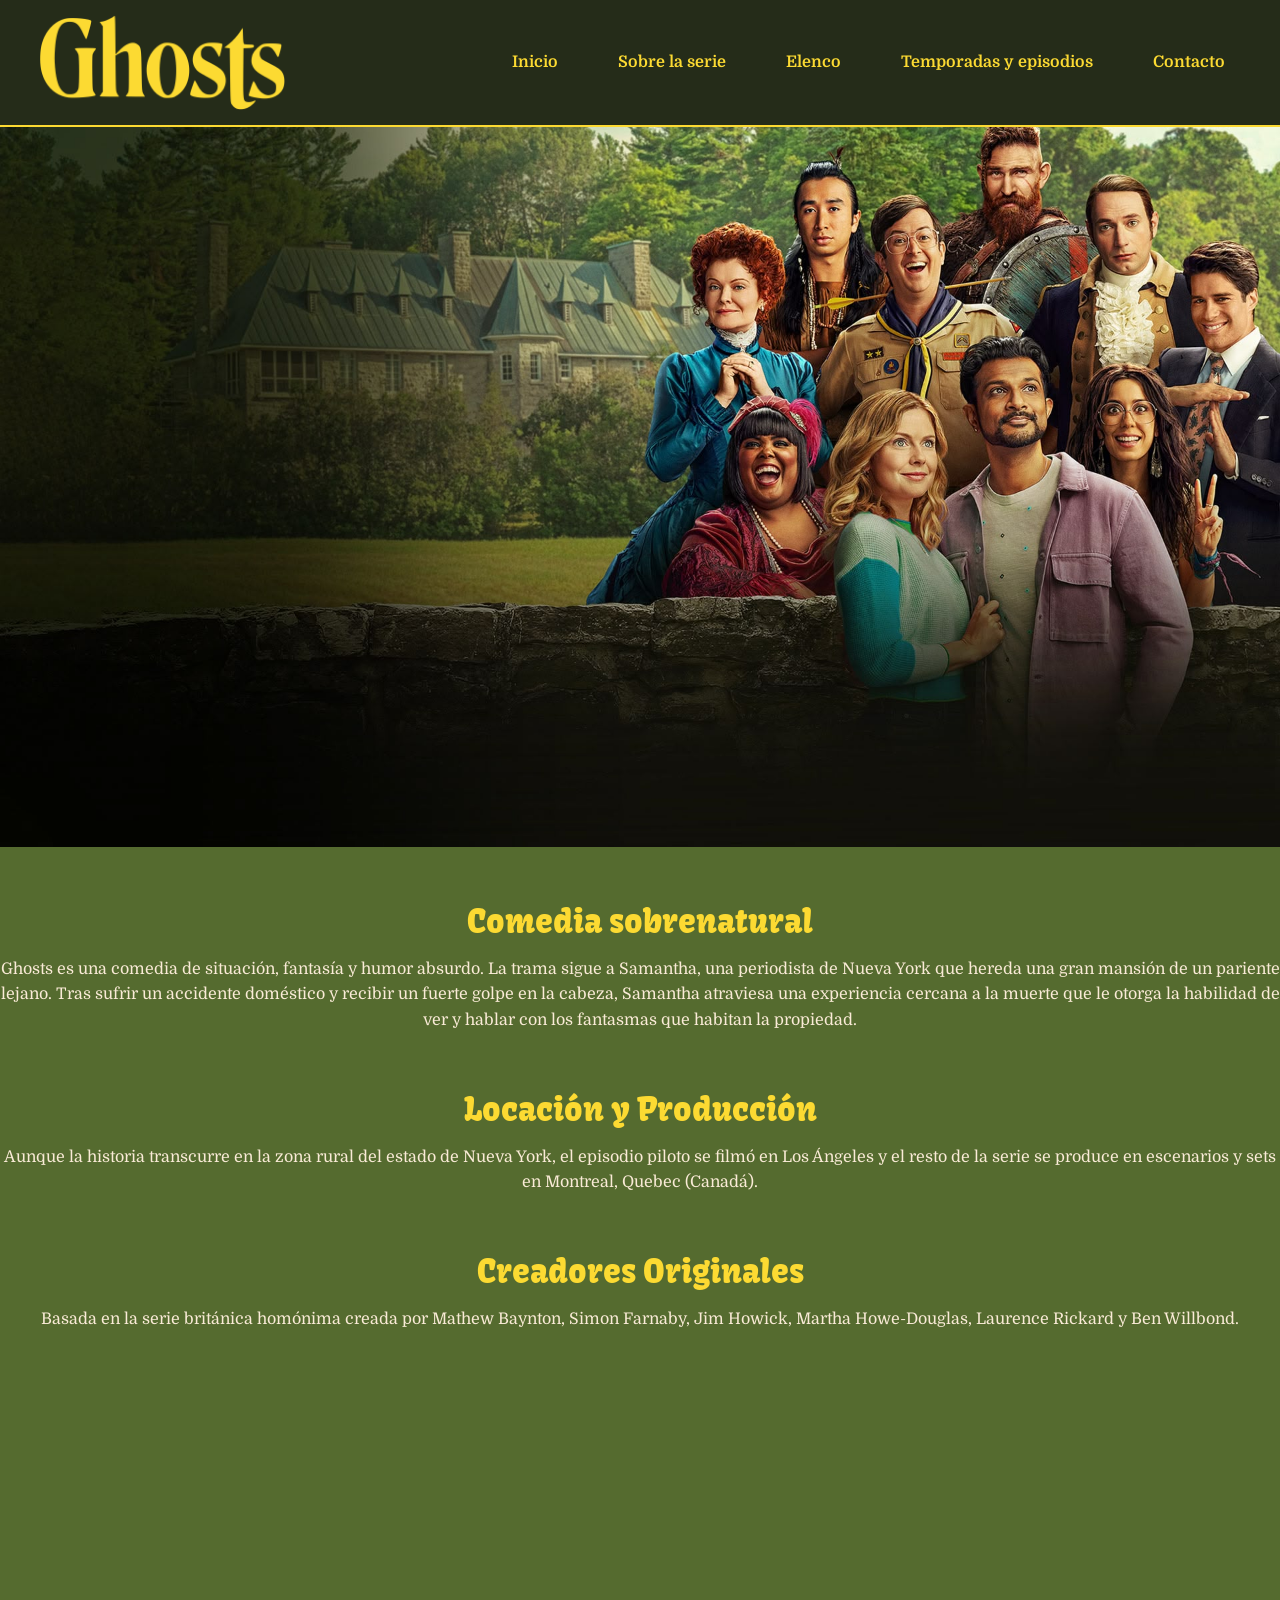
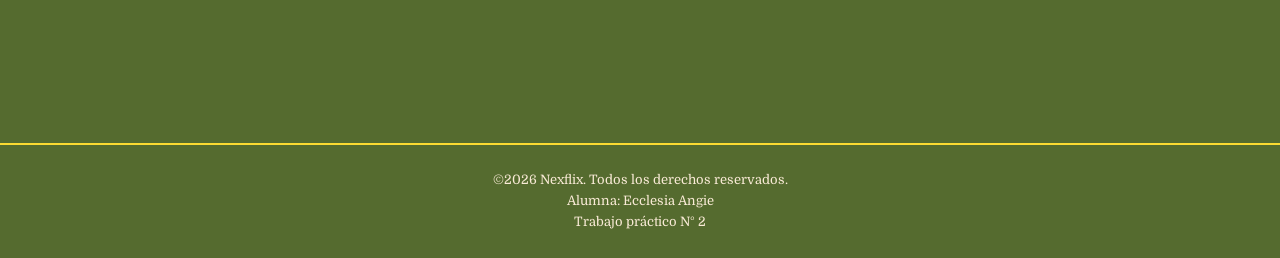
<file: index.html>
<!DOCTYPE html>
<html lang="es">
<head>
    <link rel="stylesheet" href="css/global.css ">
    <link rel="stylesheet" href="css/home.css ">
    
    <meta charset="UTF-8">
    <meta name="viewport" content="width=device-width, initial-scale=1.0">
    <title>inicio</title>
   
   <link rel="preconnect" href="https://fonts.googleapis.com">
    <link rel="preconnect" href="https://fonts.gstatic.com" crossorigin>
    <link href="https://fonts.googleapis.com/css2?family=Kavoon&display=swap" rel="stylesheet">

    <link rel="preconnect" href="https://fonts.googleapis.com">
<link rel="preconnect" href="https://fonts.gstatic.com" crossorigin>
<link href="https://fonts.googleapis.com/css2?family=Domine:wght@400..700&display=swap" rel="stylesheet">

<link rel="shortcut icon" href="Img/FAVICON.jpg.webp" type="image/x-icon"> 
</head>
<body>
    <header>
        <a href="index.html">
            <img src="Img/logo.svg.webp" alt="logo.svg.webp">
        </a>

        <nav>
            <ul>
                <li>
                    <a href="index.html">Inicio</a>
                </li>
                <li>
                    <a href="Sobre.html">Sobre la serie</a>
                </li>
                <li>
                    <a href="Elenco.html">Elenco</a>
                </li>
                <li>
                    <a href="Temporadas.html">Temporadas y episodios</a>
                </li>
                <li>
                    <a href="Contacto.html">Contacto</a>
                </li>
            </ul>
        </nav>
    </header>
    <main>
        <section class="hero">
            <img src="Img/banner..jpeg" alt="banner.jpg">
            <h1>Comedia sobrenatural</h1>
            <div class="textoHero">

                <p>Ghosts es una comedia de situación, fantasía y humor absurdo. La trama sigue a Samantha, una periodista de Nueva York que hereda una gran mansión de un pariente lejano. Tras sufrir un accidente doméstico y recibir un fuerte golpe en la cabeza, Samantha atraviesa una experiencia cercana a la muerte que le otorga la habilidad de ver y hablar con los fantasmas que habitan la propiedad.</p>
            
            </div>
        </section>
        <section class="hero"> 
            <h1>Locación y Producción</h1>
                <p>Aunque la historia transcurre en la zona rural del estado de Nueva York, el episodio piloto se filmó en Los Ángeles y el resto de la serie se produce en escenarios y sets en Montreal, Quebec (Canadá).</p>
        </section>
        <section class="hero">
            <h1>Creadores Originales</h1>
                <p>Basada en la serie británica homónima creada por Mathew Baynton, Simon Farnaby, Jim Howick, Martha Howe-Douglas, Laurence Rickard y Ben Willbond.</p>
        </section>
        <section class="momentos">
            
        <section class="playlist">
            <iframe data-testid="embed-iframe" style="border-radius:12px" src="https://open.spotify.com/embed/playlist/7wEmGGmv3jg2FfJH9bBnJ1?utm_source=generator&theme=0&si=309b22842cd5422a" width="100%" height="352" frameBorder="0" allowfullscreen="" allow="autoplay; clipboard-write; encrypted-media; fullscreen; picture-in-picture" loading="lazy"></iframe>
        </section>
        
    </main>
    <footer>
        <p>&copy;2026 Nexflix. Todos los derechos reservados.</p>
        <p>Alumna: Ecclesia Angie</p>
        <P>Trabajo práctico N° 2</P>
    </footer>
    
</body>
</html>
</file>
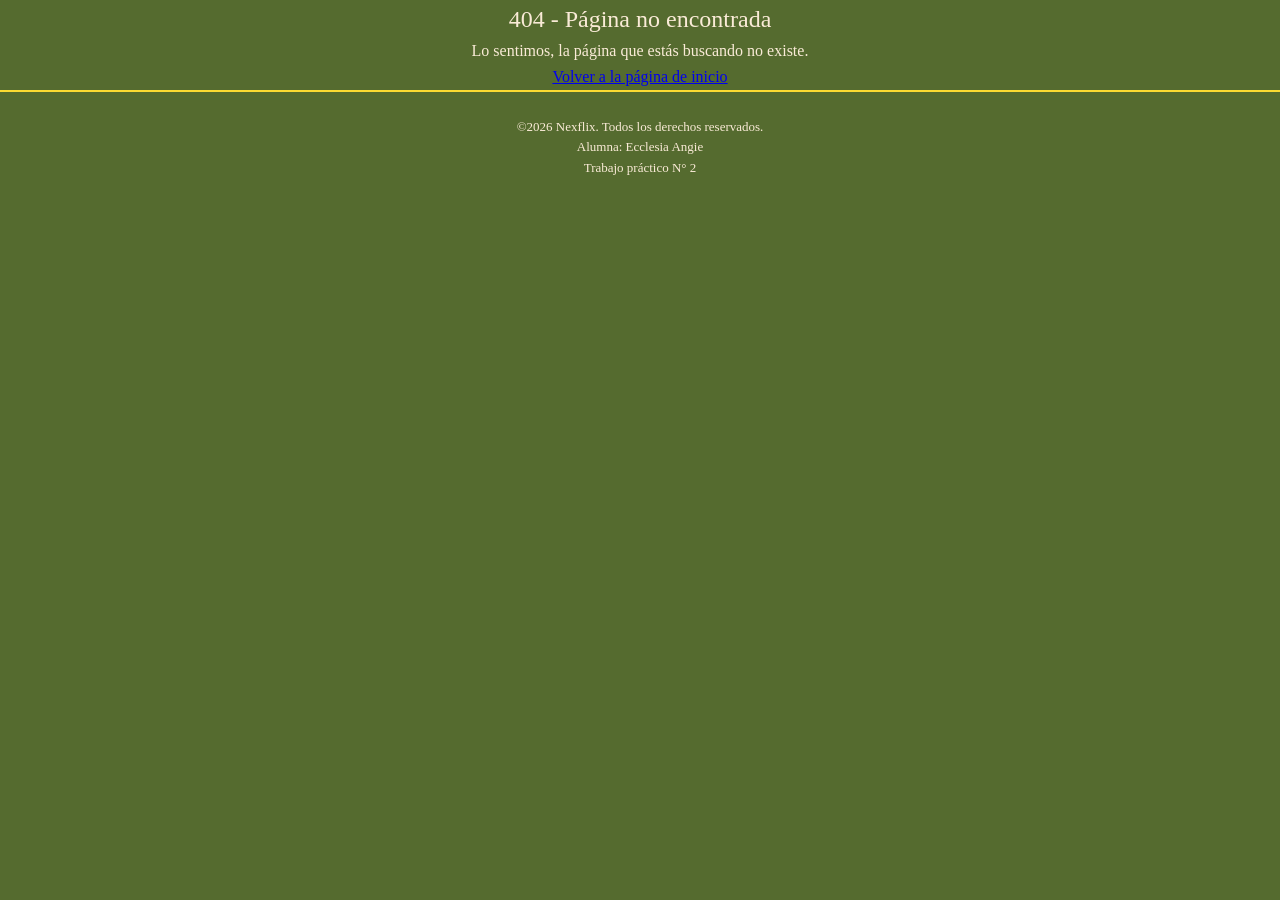
<file: 404error.html>
<!DOCTYPE html>
<html lang="en">
<head>
    <meta charset="UTF-8">
    <meta name="viewport" content="width=device-width, initial-scale=1.0">
    <title>404error</title>

     <link rel="stylesheet" href="css/global.css ">
     <link rel="shortcut icon" href="Img/FAVICON.jpg.webp" type="image/x-icon"> 
</head>
<body>
    <section>
        <h1>404 - Página no encontrada</h1>
        <p>Lo sentimos, la página que estás buscando no existe.</p>
        <a href="index.html">Volver a la página de inicio</a>
    </section>
    <footer>
        <p>&copy;2026 Nexflix. Todos los derechos reservados.</p>
        <p>Alumna: Ecclesia Angie</p>
        <P>Trabajo práctico N° 2</P>
    </footer>
</body>
</html>
</file>
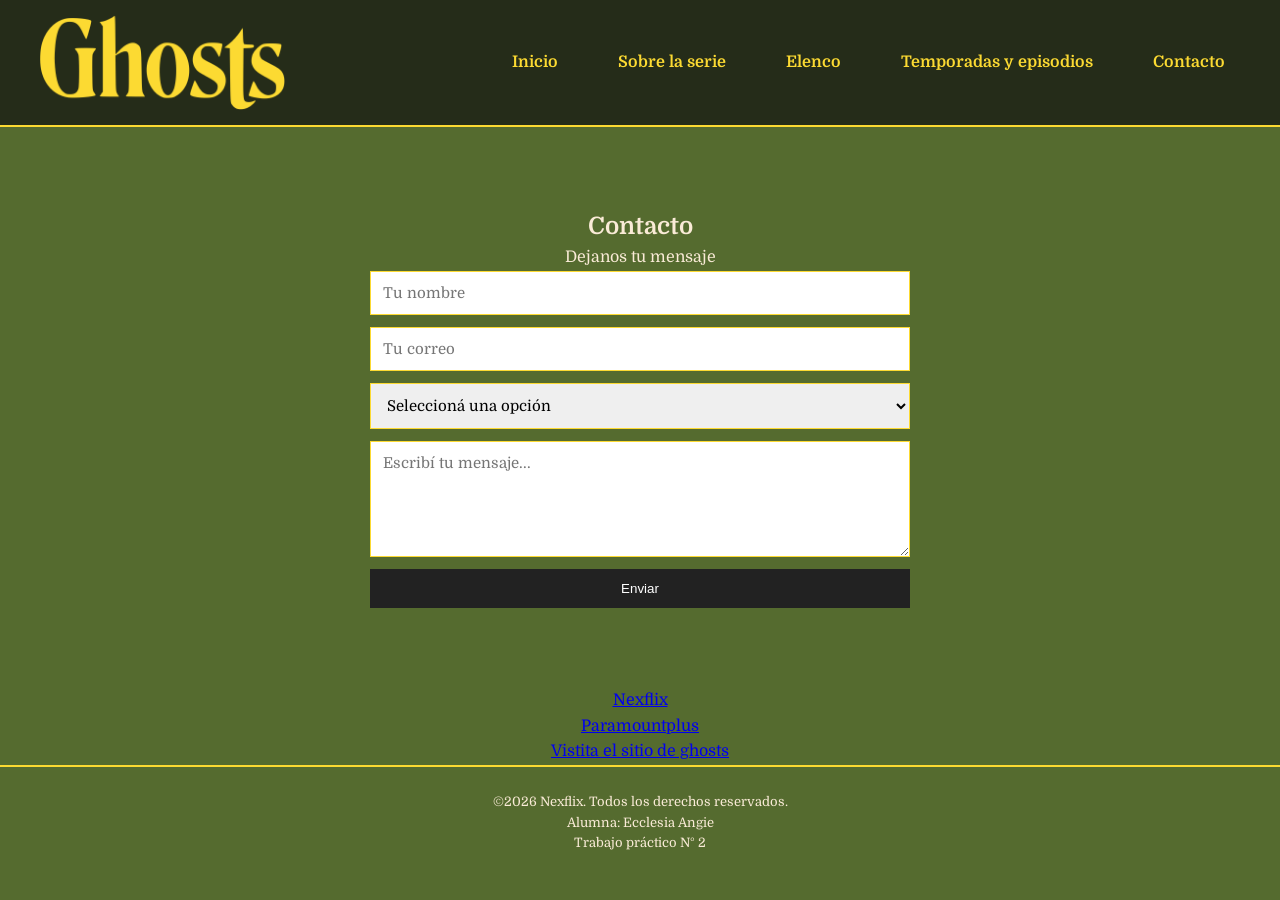
<file: Contacto.html>
<!DOCTYPE html>
<html lang="es">
<head>
    <link rel="stylesheet" href="css/global.css ">
    <link rel="stylesheet" href="css/contacto.css">
    
    <title>Contacto</title>

   <link rel="preconnect" href="https://fonts.googleapis.com">
    <link rel="preconnect" href="https://fonts.gstatic.com" crossorigin>
    <link href="https://fonts.googleapis.com/css2?family=Kavoon&display=swap" rel="stylesheet">

    <link rel="preconnect" href="https://fonts.googleapis.com">
<link rel="preconnect" href="https://fonts.gstatic.com" crossorigin>
<link href="https://fonts.googleapis.com/css2?family=Domine:wght@400..700&display=swap" rel="stylesheet">

<link rel="shortcut icon" href="Img/FAVICON.jpg.webp" type="image/x-icon"> 
</head>
<body>
    <header>
        <a href="index.html">
            <img src="Img/logo.svg.webp" alt="logo.svg.webp">
        </a>

        <nav>
            <ul>
                <li>
                    <a href="index.html">Inicio</a>
                </li>
                <li>
                    <a href="Sobre.html">Sobre la serie</a>
                </li>
                <li>
                    <a href="Elenco.html">Elenco</a>
                </li>
                <li>
                    <a href="Temporadas.html">Temporadas y episodios</a>
                </li>
                <li>
                    <a href="Contacto.html">Contacto</a>
                </li>
            </ul>
        </nav>
    </header>
    
    <main>
 <section class="contacto">
   
        <h2>Contacto</h2>
         <p>Dejanos tu mensaje</p>

    <form action="#" method="post">

      
    <input type="text" id="nombre" name="nombre" placeholder="Tu nombre" required>

            
    <input type="email" id="email" name="email" placeholder="Tu correo" required>

        
            <select id="asunto" name="asunto">
                    <option value="">Seleccioná una opción</option>
                    <option value="consulta">Consulta</option>
                    <option value="informacion">Información</option>
                    <option value="otro">Otro</option>
            </select>

            
     <textarea id="mensaje" name="mensaje" placeholder="Escribí tu mensaje..." rows="5"></textarea>

    <button type="submit">Enviar</button>

    </form>
</section>

        <section class="Contacto">
        <a href="https://www.netflix.com/ar/">
        Nexflix
     </a>
        <a href="https://www.paramountplus.com/ar/shows/ghosts/">
        Paramountplus
    </a>
     <a href="index.html">
        Vistita el sitio de ghosts
    </a>
</section>
    </main>
    <footer>
        <p>&copy;2026 Nexflix. Todos los derechos reservados.</p>
        <p>Alumna: Ecclesia Angie</p>
        <P>Trabajo práctico N° 2</P>
    </footer>
    
    
</body>
</html>
</file>
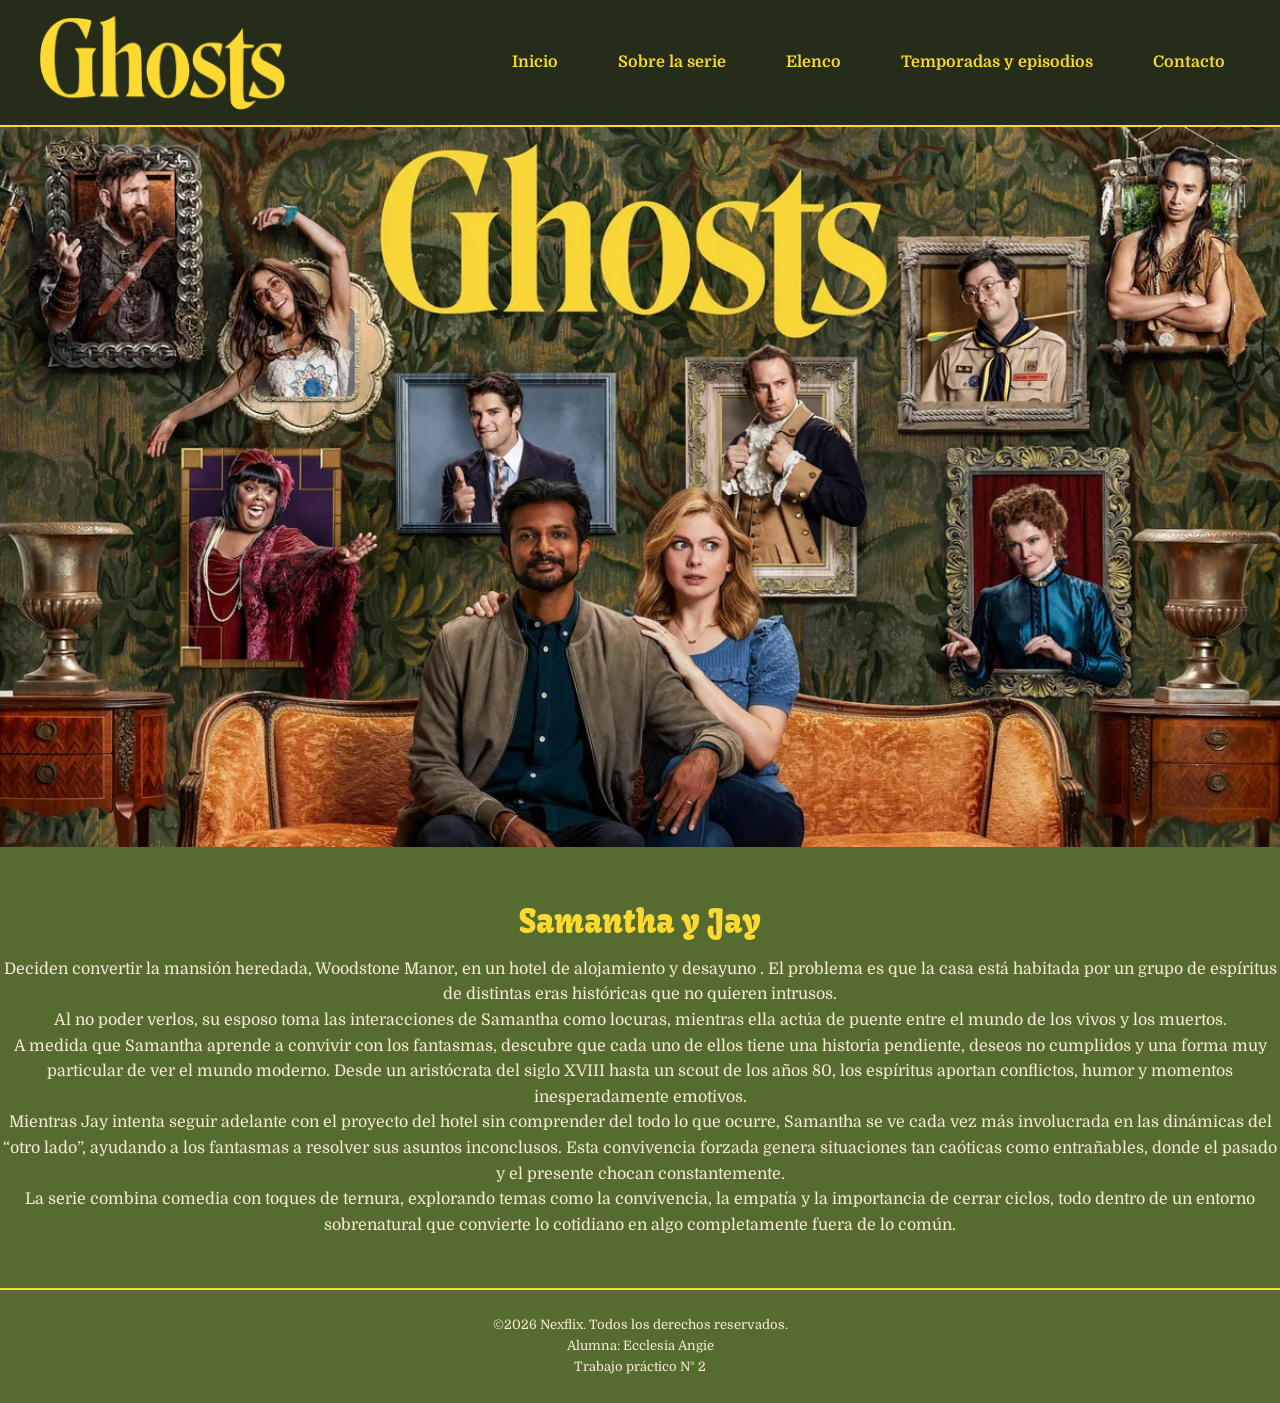
<file: Sobre.html>
<!DOCTYPE html>
<html lang="es">
<head>
    <link rel="stylesheet" href="css/global.css ">
    <link rel="stylesheet" href="css/home.css ">

    <meta charset="UTF-8">
    <meta name="viewport" content="width=device-width, initial-scale=1.0">
    <title>Sobre la serie</title>
    
   <link rel="preconnect" href="https://fonts.googleapis.com">
    <link rel="preconnect" href="https://fonts.gstatic.com" crossorigin>
    <link href="https://fonts.googleapis.com/css2?family=Kavoon&display=swap" rel="stylesheet">

    <link rel="preconnect" href="https://fonts.googleapis.com">
<link rel="preconnect" href="https://fonts.gstatic.com" crossorigin>
<link href="https://fonts.googleapis.com/css2?family=Domine:wght@400..700&display=swap" rel="stylesheet">

<link rel="shortcut icon" href="Img/FAVICON.jpg.webp" type="image/x-icon"> 
</head>
<body>
    <header>
        <a href="index.html">
            <img src="Img/logo.svg.webp" alt="logo.svg.webp">
        </a>

        <nav>
            <ul>
                <li>
                    <a href="index.html">Inicio</a>
                </li>
                <li>
                    <a href="Sobre.html">Sobre la serie</a>
                </li>
                <li>
                    <a href="Elenco.html">Elenco</a>
                </li>
                <li>
                    <a href="Temporadas.html">Temporadas y episodios</a>
                </li>
                <li>
                    <a href="Contacto.html">Contacto</a>
                </li>
            </ul>
        </nav>
    </header>
    <main>
   <section class="hero">
            <img src="Img/todoslospersonajes.webp" alt="pareja.webp">
            <h1>Samantha y Jay</h1>
            <div class="textoHero">

                <p>Deciden convertir la mansión heredada, Woodstone Manor, en un hotel de alojamiento y desayuno . El problema es que la casa está habitada por un grupo de espíritus de distintas eras históricas que no quieren intrusos.</p> 
                <p>Al no poder verlos, su esposo toma las interacciones de Samantha como locuras, mientras ella actúa de puente entre el mundo de los vivos y los muertos.</p>
                <p>A medida que Samantha aprende a convivir con los fantasmas, descubre que cada uno de ellos tiene una historia pendiente, deseos no cumplidos y una forma muy particular de ver el mundo moderno. Desde un aristócrata del siglo XVIII hasta un scout de los años 80, los espíritus aportan conflictos, humor y momentos inesperadamente emotivos.</p>
                <p>Mientras Jay intenta seguir adelante con el proyecto del hotel sin comprender del todo lo que ocurre, Samantha se ve cada vez más involucrada en las dinámicas del “otro lado”, ayudando a los fantasmas a resolver sus asuntos inconclusos. Esta convivencia forzada genera situaciones tan caóticas como entrañables, donde el pasado y el presente chocan constantemente.</p>
                <p>La serie combina comedia con toques de ternura, explorando temas como la convivencia, la empatía y la importancia de cerrar ciclos, todo dentro de un entorno sobrenatural que convierte lo cotidiano en algo completamente fuera de lo común.</p>
            </div>
        </section>
      
        
    </main>
    <footer>
        <p>&copy;2026 Nexflix. Todos los derechos reservados.</p>
        <p>Alumna: Ecclesia Angie</p>
        <P>Trabajo práctico N° 2</P>
    </footer>
    
</body>
</html>
</file>
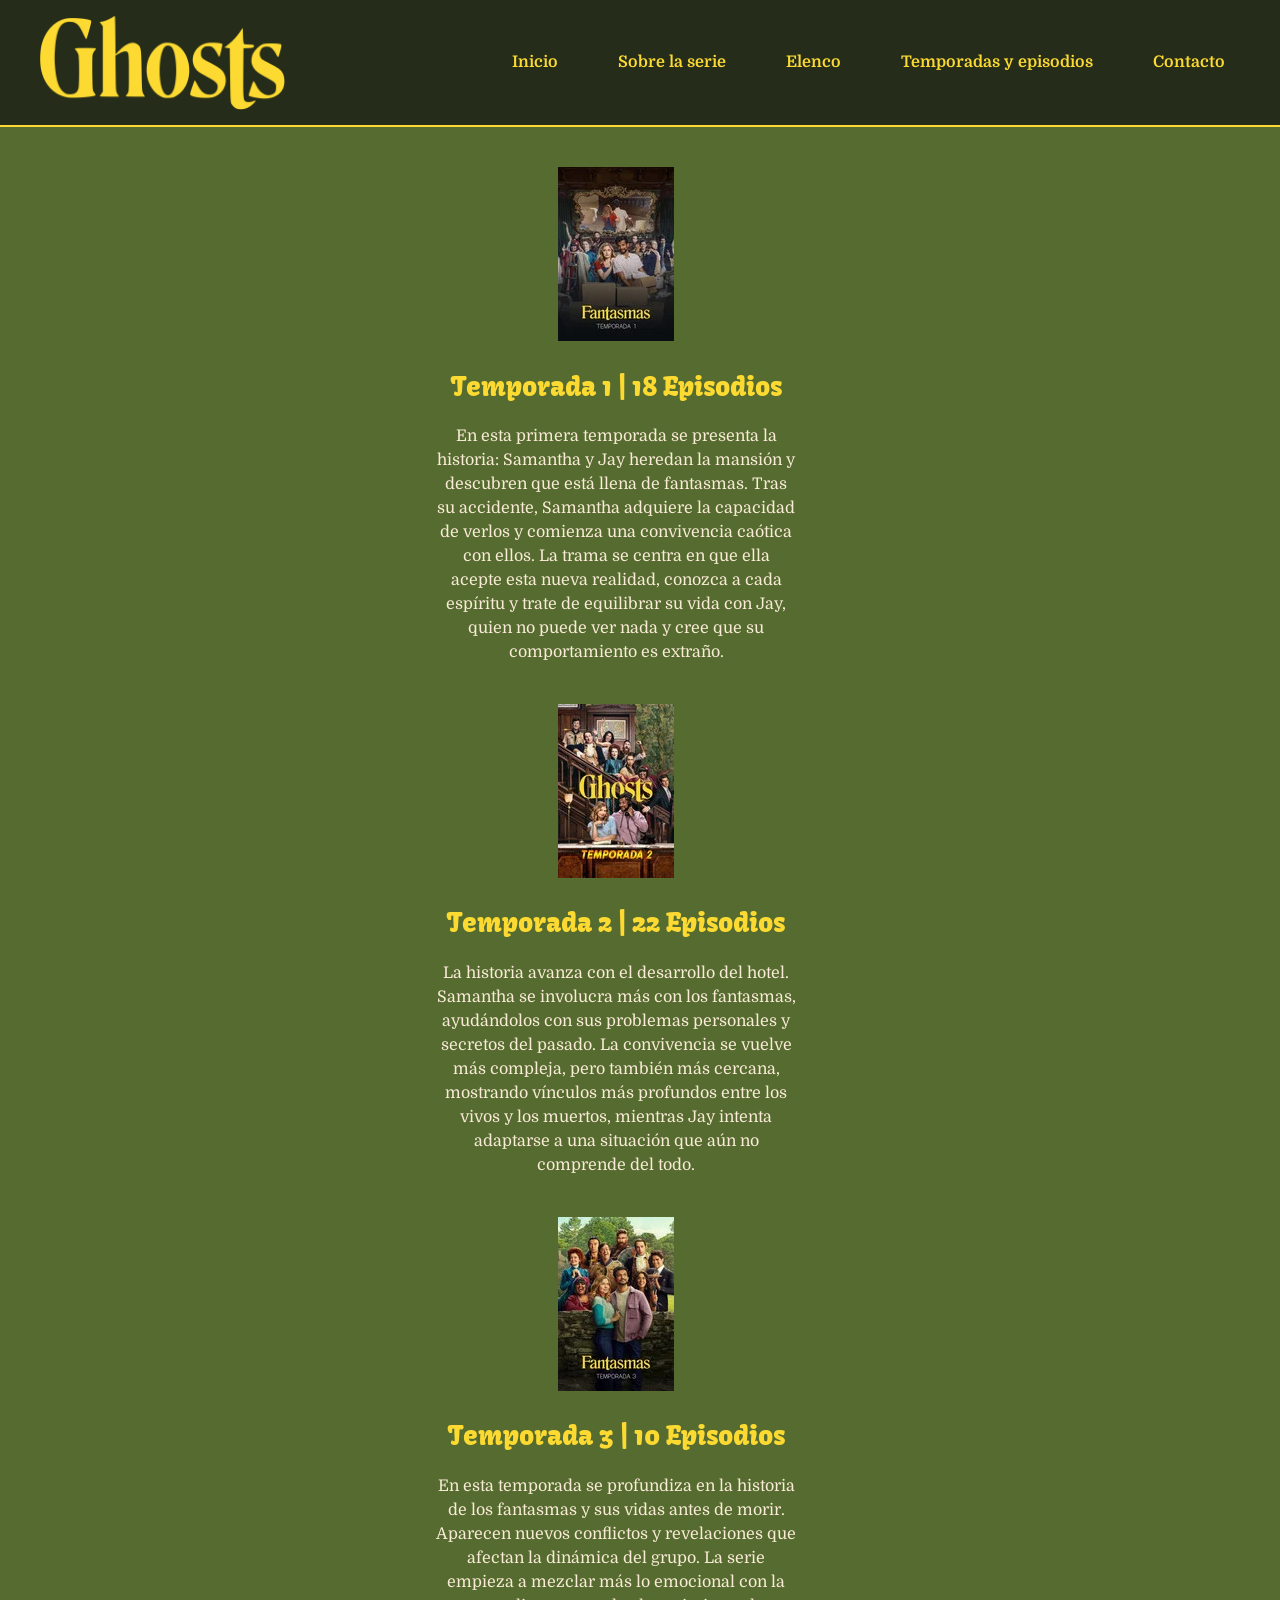
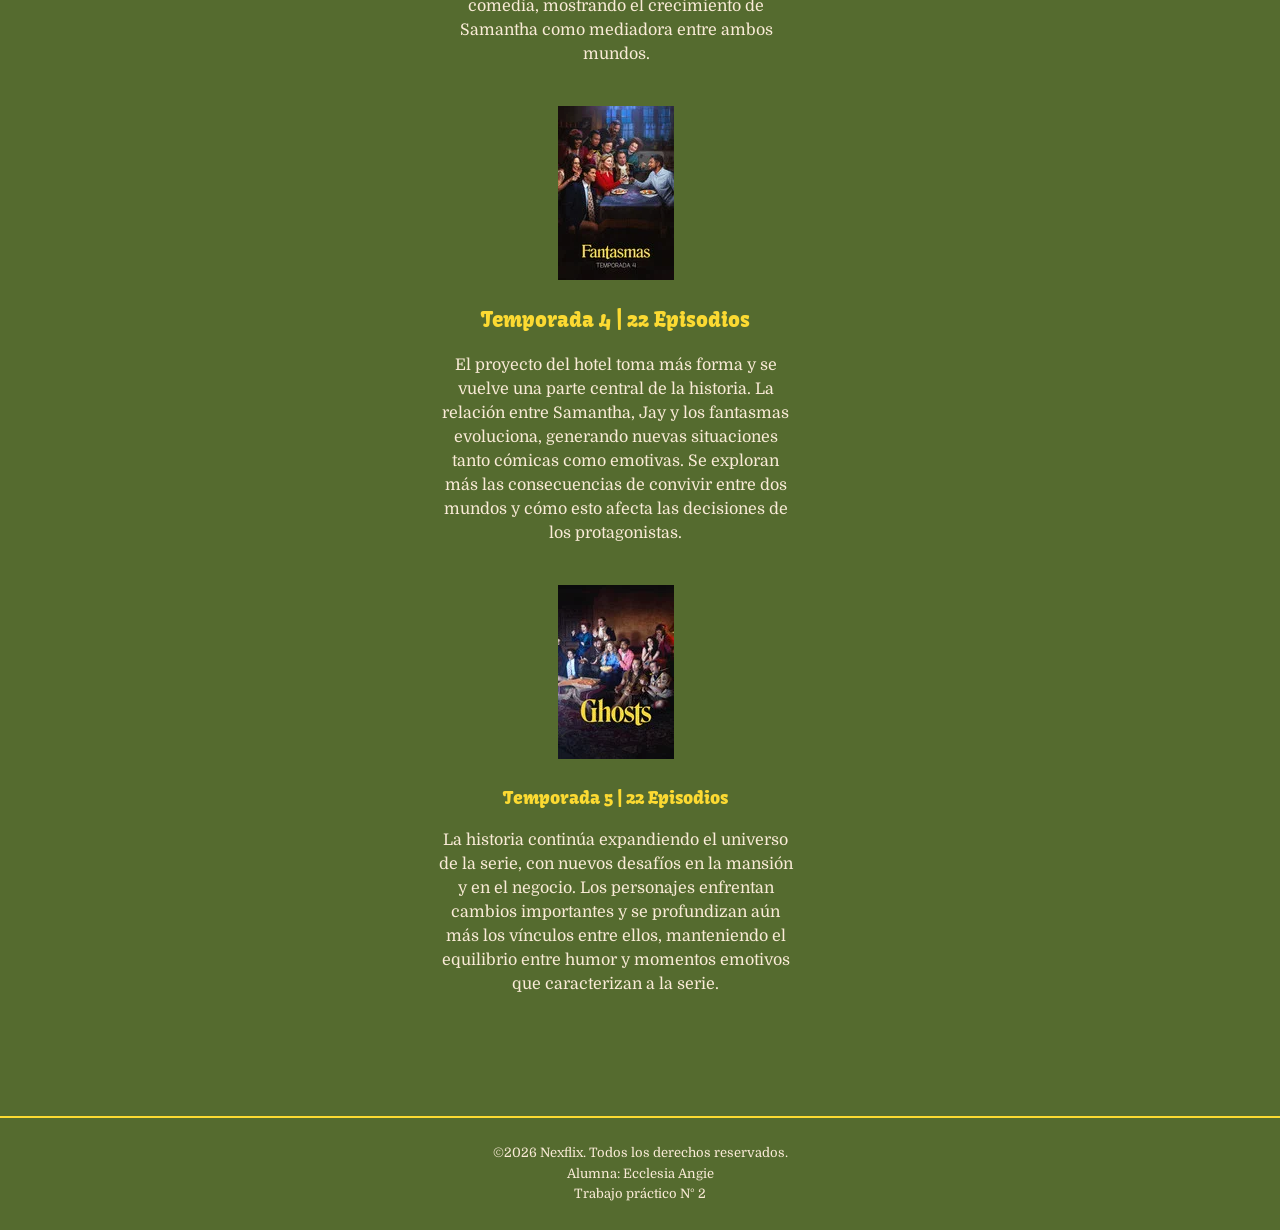
<file: Temporadas.html>
<!DOCTYPE html>
<html lang="es">
<head>
    <link rel="stylesheet" href="css/global.css ">
     <link rel="stylesheet" href="css/temporadas.css ">

    <meta charset="UTF-8">
    <meta name="viewport" content="width=device-width, initial-scale=1.0">
    <title>Temporadas y episodios</title>
    
   <link rel="preconnect" href="https://fonts.googleapis.com">
    <link rel="preconnect" href="https://fonts.gstatic.com" crossorigin>
    <link href="https://fonts.googleapis.com/css2?family=Kavoon&display=swap" rel="stylesheet">

    <link rel="preconnect" href="https://fonts.googleapis.com">
<link rel="preconnect" href="https://fonts.gstatic.com" crossorigin>
<link href="https://fonts.googleapis.com/css2?family=Domine:wght@400..700&display=swap" rel="stylesheet">

   <link rel="shortcut icon" href="Img/FAVICON.jpg.webp" type="image/x-icon"> 
</head>
<body>
    <header>
        <a href="index.html">
            <img src="Img/logo.svg.webp" alt="logo.svg.webp">
        </a>

        <nav>
            <ul>
                <li>
                    <a href="index.html">Inicio</a>
                </li>
                <li>
                    <a href="Sobre.html">Sobre la serie</a>
                </li>
                <li>
                    <a href="Elenco.html">Elenco</a>
                </li>
                <li>
                    <a href="Temporadas.html">Temporadas y episodios</a>
                </li>
                <li>
                    <a href="Contacto.html">Contacto</a>
                </li>
            </ul>
        </nav>
    </header>

    <main>
        <section class="Temporadas">
            <div class="Imagenestemporada">
                <img src="Img/temp1.webp" alt="temp1">
            </div>
            <div class="Titulostemporada">
                <h1>Temporada 1 | 18 Episodios</h1>
            </div>
            <div class="Parrafotemporada">
                <p>En esta primera temporada se presenta la historia: Samantha y Jay heredan la mansión y descubren que está llena de fantasmas. Tras su accidente, Samantha adquiere la capacidad de verlos y comienza una convivencia caótica con ellos.
                La trama se centra en que ella acepte esta nueva realidad, conozca a cada espíritu y trate de equilibrar su vida con Jay, quien no puede ver nada y cree que su comportamiento es extraño.</p>
            </div>
           
        </section>

         <section class="Temporadas">
            <div class="Imagenestemporada">
                <img src="Img/temporada2.webp" alt="temporada2">
            </div>
            <div class="Titulostemporada">
                <h1>Temporada 2 | 22 Episodios</h1>
            </div>
            <div class="Parrafotemporada">
                <p>La historia avanza con el desarrollo del hotel. Samantha se involucra más con los fantasmas, ayudándolos con sus problemas personales y secretos del pasado.
                La convivencia se vuelve más compleja, pero también más cercana, mostrando vínculos más profundos entre los vivos y los muertos, mientras Jay intenta adaptarse a una situación que aún no comprende del todo.</p>
            </div>
           
        </section>

        <section class="Temporadas">
            <div class="Imagenestemporada">
                <img src="Img/temporada3.webp" alt="temporada3">
            </div>
            <div class="Titulostemporada">
                <h1>Temporada 3 | 10 Episodios</h1>
            </div>
            <div class="Parrafotemporada">
                <p>En esta temporada se profundiza en la historia de los fantasmas y sus vidas antes de morir. Aparecen nuevos conflictos y revelaciones que afectan la dinámica del grupo.
                La serie empieza a mezclar más lo emocional con la comedia, mostrando el crecimiento de Samantha como mediadora entre ambos mundos.</p>
            </div>
           
            <section class="Temporadas">
                <div class="Imagenestemporada">
                    <img src="Img/temporada4.webp" alt="temporada4">
            </div>
            <div class="Titulostemporada">
                <h1>Temporada 4 | 22 Episodios</h1>
            </div>
            <div class="Parrafotemporada">
                <p>El proyecto del hotel toma más forma y se vuelve una parte central de la historia. La relación entre Samantha, Jay y los fantasmas evoluciona, generando nuevas situaciones tanto cómicas como emotivas.
                Se exploran más las consecuencias de convivir entre dos mundos y cómo esto afecta las decisiones de los protagonistas.</p>
            </div>

            <section class="Temporadas">
                <div class="Imagenestemporada">
                     <img src="Img/temporada5.webp" alt="temporada5">
                </div>
                <div class="Titulostemporada">
                     <h1>Temporada 5 | 22 Episodios</h1>
            </div>
                <div class="Parrafotemporada">
                <p>La historia continúa expandiendo el universo de la serie, con nuevos desafíos en la mansión y en el negocio.
                Los personajes enfrentan cambios importantes y se profundizan aún más los vínculos entre ellos, manteniendo el equilibrio entre humor y momentos emotivos que caracterizan a la serie.</p>
            </div>

        </section>
        
    </main>

    <footer>
        <p>&copy;2026 Nexflix. Todos los derechos reservados.</p>
        <p>Alumna: Ecclesia Angie</p>
        <P>Trabajo práctico N° 2</P>
    </footer>
    
    
</body>
</html>
</file>
<file: css/global.css>
*{
box-sizing: border-box;
margin: 0;
padding: 0;
}

body{
    font-family: "Domine", serif;
    background-color: darkolivegreen;
    color: antiquewhite;
    line-height: 1.6;
    text-align: center;
    
}

h1 {
  font-family: "Kavoon", serif;
  font-weight: 400;
  font-style: normal;
}



p {
  font-family: "Domine", serif;
  font-optical-sizing: auto;
  font-weight: 400;
  font-style: normal;
}




header{
    display:flex;
    justify-content: space-between;
    align-items: center;
    padding: 15px 40px ;
    background-color: rgb(37, 44, 25) ;
    border-bottom: 2px solid #fcda32;
} 
header img {
    height: 95px;
    display: block;
}

nav ul {
    list-style: none;
    display: flex;
    gap: 30px;
}

nav li {
    position: relative;
}
nav a {
    color: #fcda32;
    text-decoration:none;
    font-weight: bold;
    padding: 8px 15px;
}
main {
max-width: 1200%;
margin: 0px auto;
padding: 0px;
}

footer {
    text-align: center;
    padding: 25px;
    font-size: small;
    border-top: 2px solid #fcda32;
}
</file>
<file: css/home.css>
.hero { 
    width: 100%;
   margin-bottom: 50px;
}
.hero img {
    width: 100%;
    max-height: 500%;
    object-fit: cover;
    margin-bottom: 40px;
}
.hero h1 {
    max-width: 800px;
    margin-left: auto;
    margin-right: auto;
    padding: 0 20px;
    text-align: center;
    font-size: xx-large;
    margin-bottom: 10px;
    color: #fcda32;
}
</file>
<file: css/contacto.css>
.contacto {
    max-width: 600px;
    margin: 50px auto;
    padding: 30px;
}

.contacto h2 {
    text-align: center;
}

.contacto form {
    display: flex;
    flex-direction: column;
    gap: 12px;
}

.contacto label {
    font-size: 16px;
}

.contacto input,
.contacto select,
.contacto textarea {
    padding: 12px;
    border: 1px solid #fcda32;
    font-family: inherit;
    font-size: 15px;
}

.contacto button {
    padding: 12px;
    border: none;
    background-color: #222;
    color: white;
    cursor: pointer;
}

.contacto button:hover {
    background-color: #fcda32;
}
.Contacto {
    display: flex;
    flex-direction: column;
   

}
</file>
<file: css/temporadas.css>
.Temporadas {
    display: flex;
    flex-direction: column;
    align-items: center;
    text-align: center;
    width: 90%;
    max-width: 450%;
    margin: 40px;
   
}

.Imagenestemporada {
    width: 100%;
    max-width: 150px;
    height: auto;
    display: block;
    margin: auto;
    overflow: hidden;
    transition: transform 0.3s ease;
}

.Imagenestemporada:hover {
    transform: translateY(-3px);
       transform: scale(1.05);

}
.Titulostemporada {
    font-size: 1.1rem;
    text-align: center;
    margin: 16px 8px;
    color: #fcda32;
}

.Parrafotemporada {
    width: 50%;
    max-width: 360px;
    margin: 0;
    font-size: 1rem;
    line-height: 1.5;
    color: antiquewhite;
    text-align: center;
    
}
</file>
